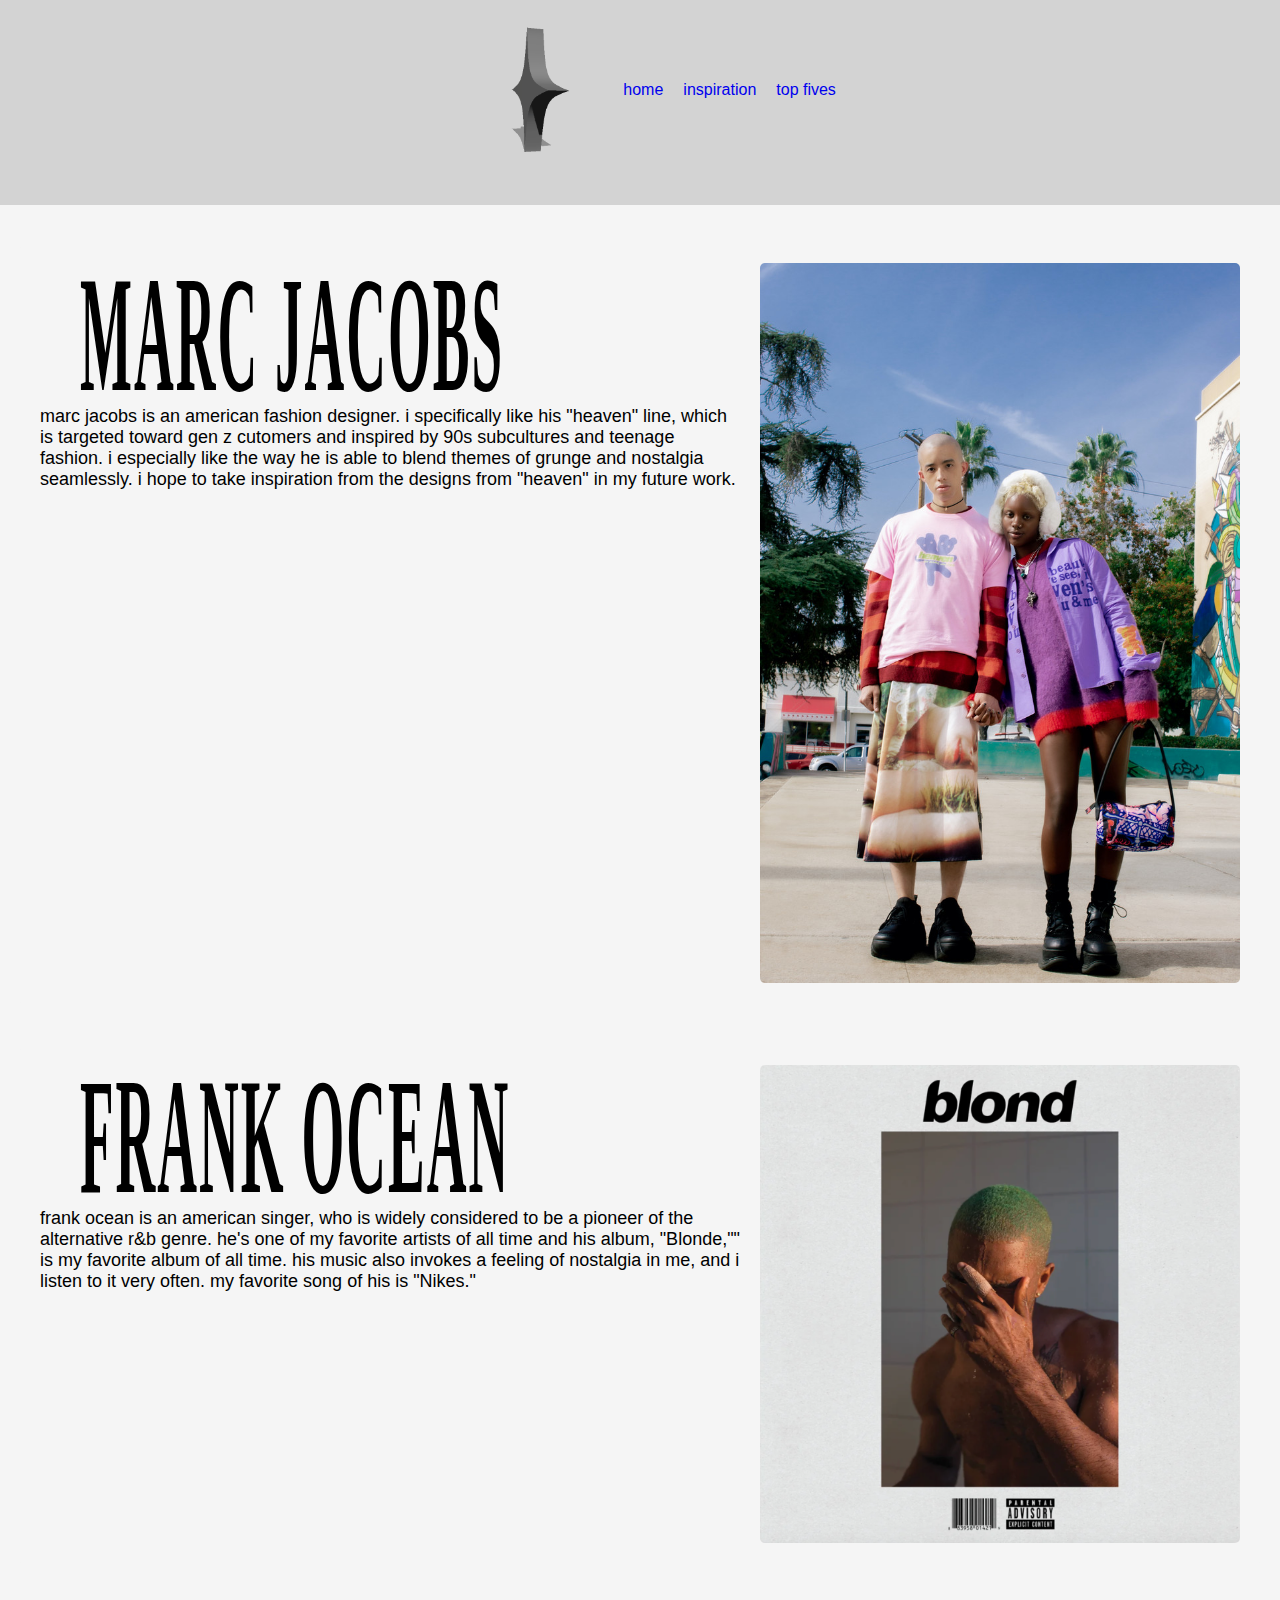
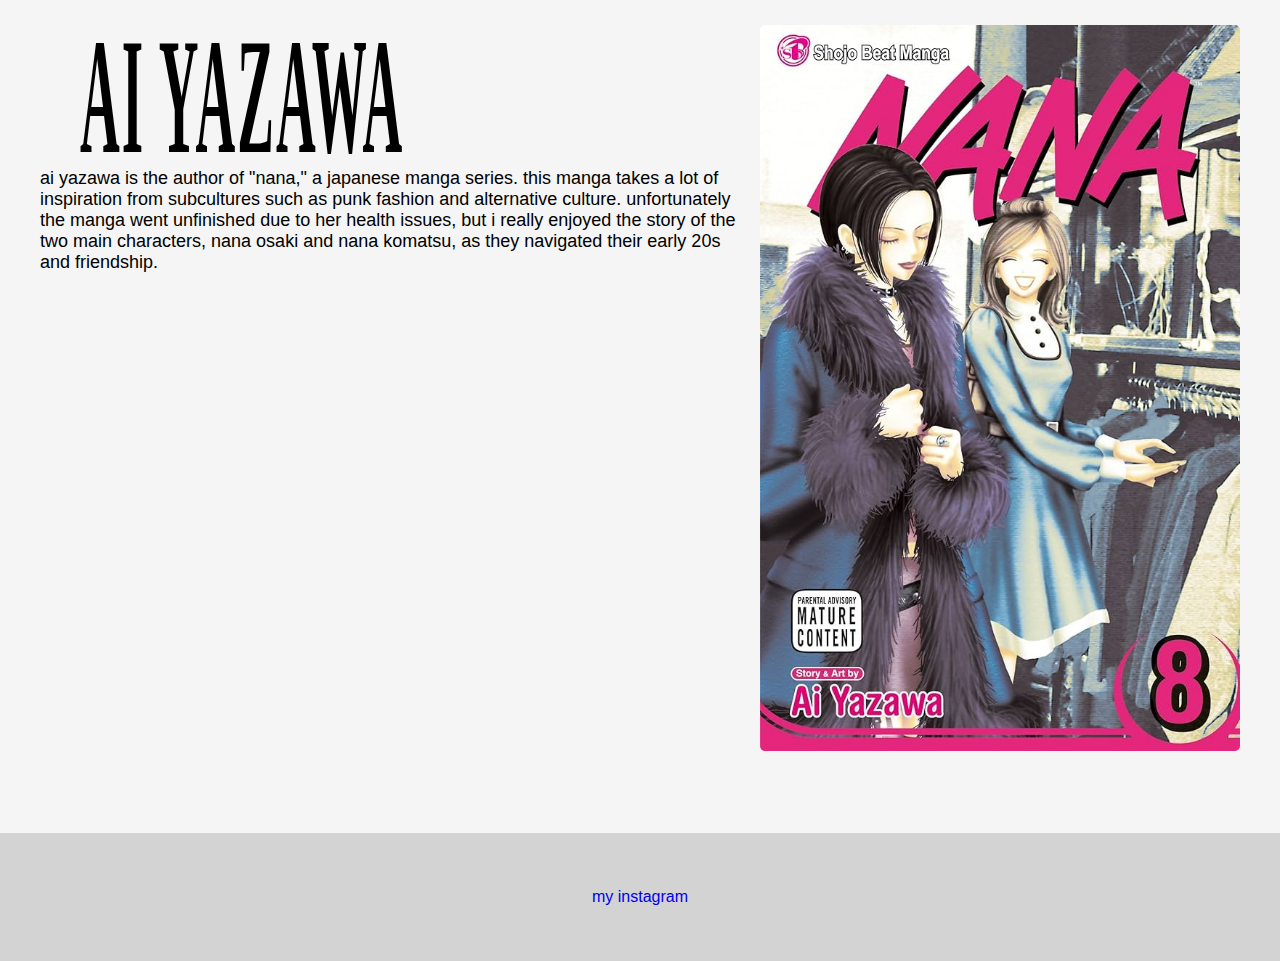
<file: inspiration/inspiration.html>
<!DOCTYPE html>
<html lang="en">
    <head>
        <meta charset="UTF-8">
        <link rel="stylesheet" href="css/style.css">
        <title>three artists who inspire me</title>
    </head>

    
    <header id="header">
        <img id="gif" src="img/4ptstarslow.gif">
        <nav>
            <a href="../index.html">home</a>
            <a href="inspiration.html">inspiration</a>
            <a href="../topfive/topfive.html">top fives</a>
        </nav>
    </header>
    <br>

    <div class="container">
        <div class="section">
            <div class="leftColumn">
                <h2>marc jacobs</h2>
                    <p>marc jacobs is an american fashion designer. i specifically like his "heaven" line, which is targeted toward gen z cutomers and inspired by 90s subcultures and teenage fashion. i especially like the way he is able to blend themes of grunge and nostalgia seamlessly. i hope to take inspiration from the designs from "heaven" in my future work.</p>
            </div>
            <div class="rightColumn">
                <a href="https://www.instagram.com/heavn/?hl=en">
                    <img src="img/heaven.jpg" alt="Two models wearing pieces from heaven, which feature bright pastel colors and are reminscent of 90's fashion."></a>
            </div>
        </div>

        <br>
        <div class="section">
            <div class="leftColumn">
                <h2>frank ocean</h2>
                    <p>frank ocean is an american singer, who is widely considered to be a pioneer of the alternative r&b genre. he's one of my favorite artists of all time and his album, "Blonde,"" is my favorite album of all time. his music also invokes a feeling of nostalgia in me, and i listen to it very often. my favorite song of his is "Nikes."</p>
            </div>
            <div class="rightColumn">
            <a href="https://open.spotify.com/album/3mH6qwIy9crq0I9YQbOuDf?si=RvwLKBbiQ2OG6kUuFRM29w">
                <img src="img/blonde.png" alt="The album cover of Frank Ocean's critically acclaimed second studio album Blonde, regarded for its progressive sounds and introspective lyrics."></a>
            </div>
        </div>
        <br>

        <div class="section">
            <div class="leftColumn">
                <h2>ai yazawa</h2>
                <p>ai yazawa is the author of "nana," a japanese manga series. this manga takes a lot of inspiration from subcultures such as punk fashion and alternative culture. unfortunately the manga went unfinished due to her health issues, but i really enjoyed the story of the two main characters, nana osaki and nana komatsu, as they navigated their early 20s and friendship.</p>
            </div>
            <div class="rightColumn">
                <a href="https://en.wikipedia.org/wiki/Nana_(manga)">
                    <img src="img/nana.jpg" alt="nana osaki and nana komatsu, the two female protagonists of ai yazawa’s manga series nana, which centered around their struggle to balance their friendship and pursuit for success in tokyo."></a>
            </div>
        </div>
        <br>
    </div>

    <footer>
        <div class="footertext"><a href="https://www.instagram.com/nico.sm/">my instagram</a> </div>
    </footer>
</body>
</html>
</file>
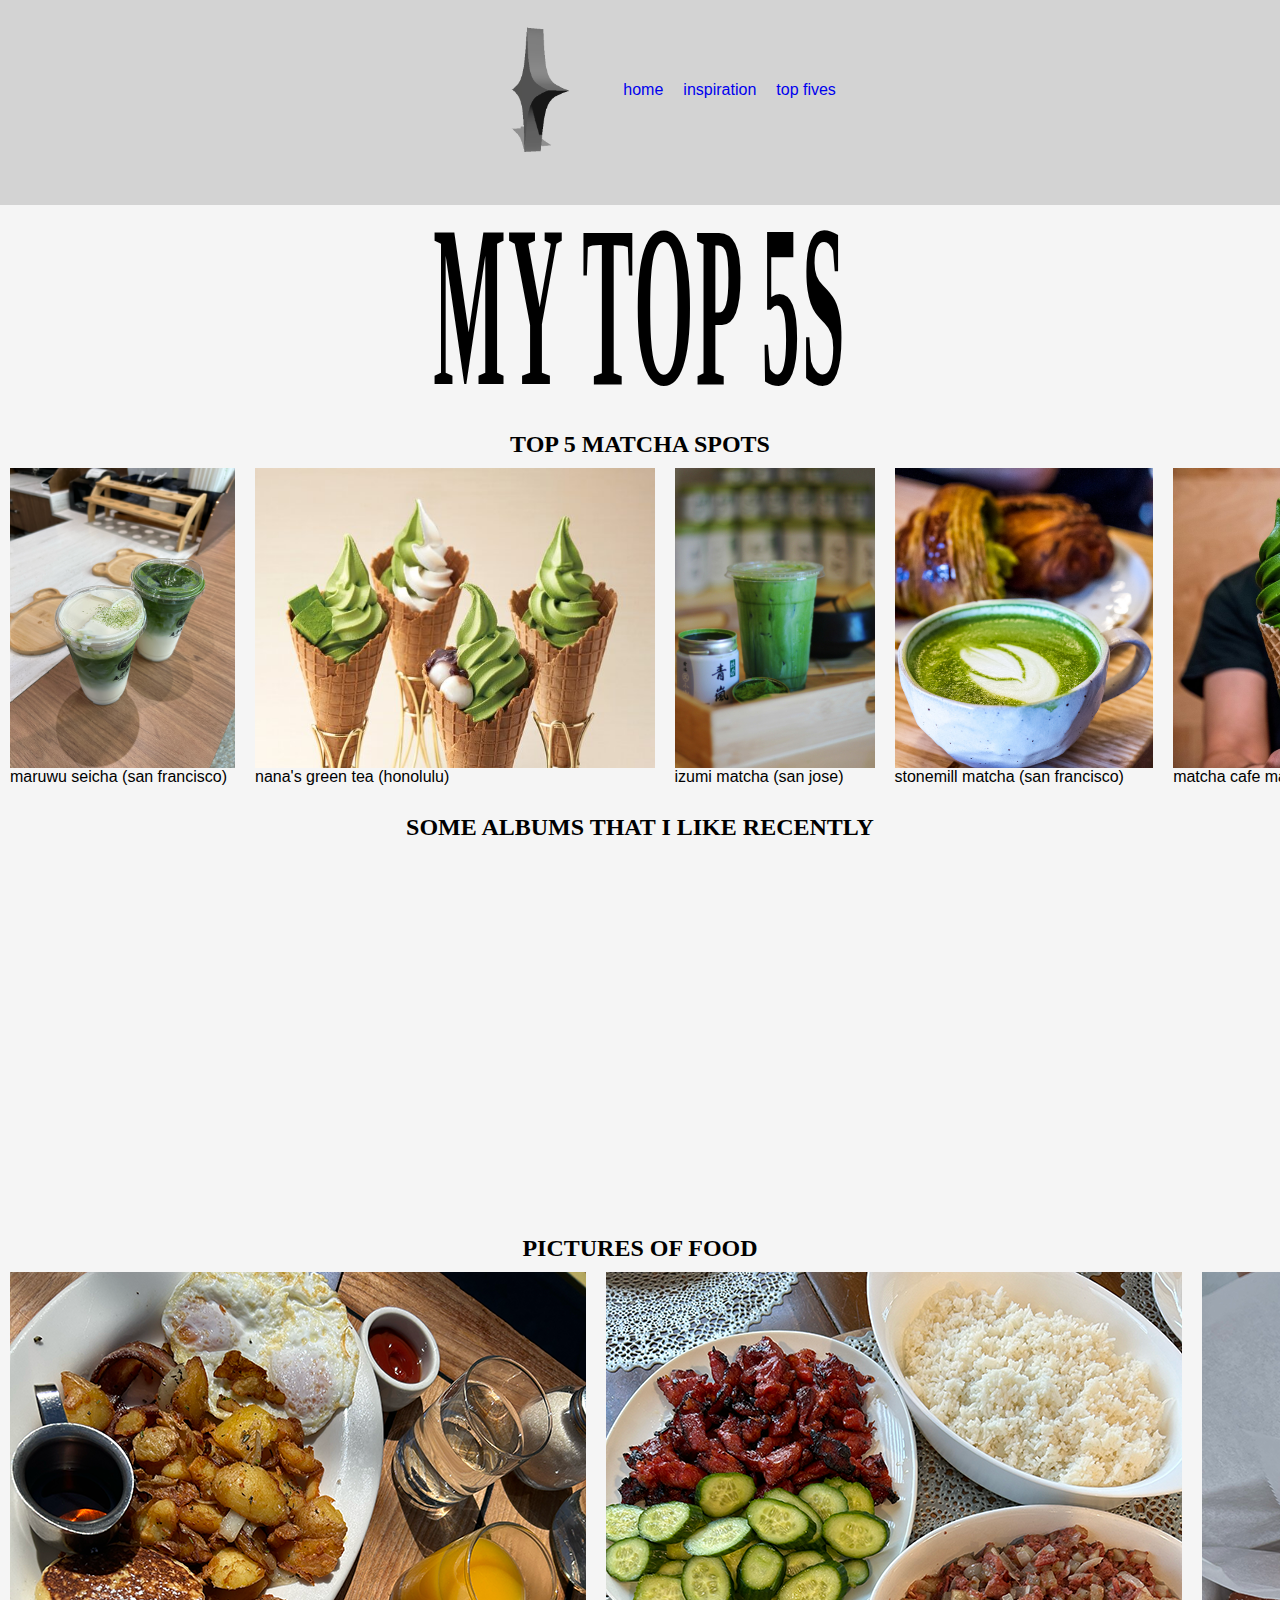
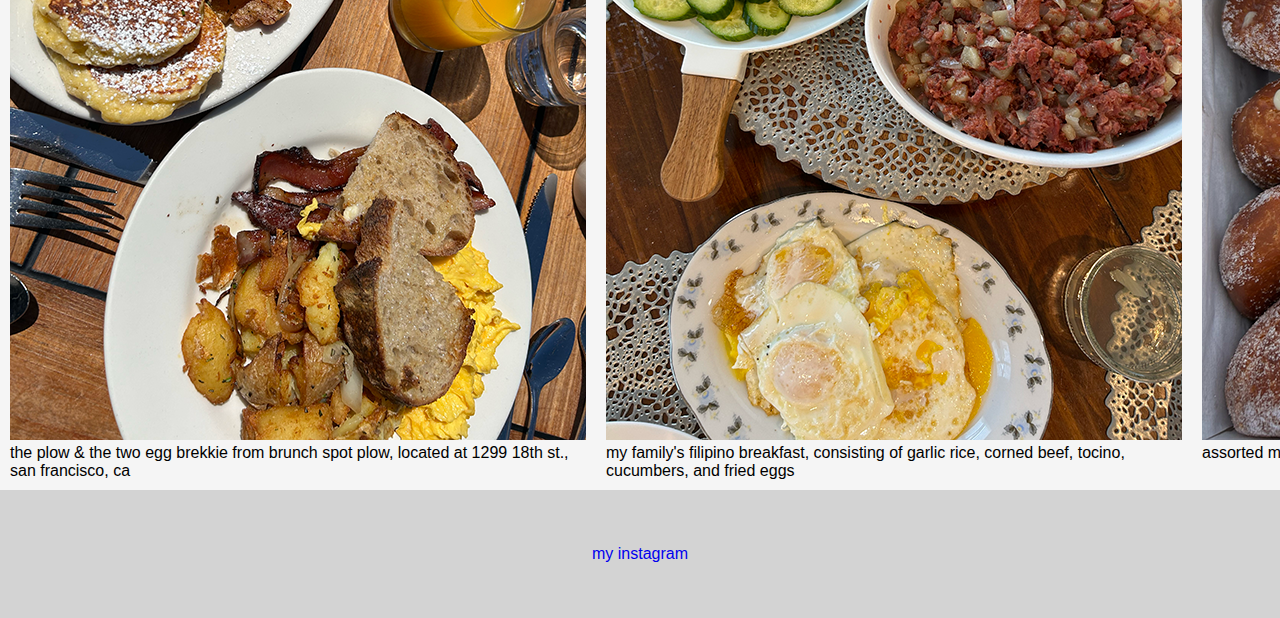
<file: topfive/topfive.html>
<!DOCTYPE html>
<html lang="en">
    <head>
        <meta charset="UTF-8">
        <title>my top 5's</title>
        <link rel="stylesheet" href="css/style.css">
    </head>

<header id="header">
        <img id="gif" src="img/4ptstarslow.gif">
        <nav>
            <a href="../index.html">home</a>
            <a href="../inspiration/inspiration.html">inspiration</a>
            <a href="topfive.html">top fives</a>
        </nav>
    </header>


<body>
    <h1>my top 5s</h1>
    
    <br>

    <div class="listcontainer">
        <div class="rowContainer">
            <h2>top 5 matcha spots</h2>
                <ol id="matcha">
                    <li>
                    <a href="https://www.instagram.com/maruwuseichausa/" target="_blank">
                        <img src="img/maruwuseicha.png" alt="two matcha lattes from maruwu seicha in SF japantown"></a>
                        <p>maruwu seicha (san francisco)</p>
                    <li>
                    <a href="https://www.instagram.com/nanasgreentea_waikiki/" target="_blank">
                        <img src="img/nanagreentea.jpg" alt="matcha soft serve from nana's green tea in honolulu, hawaii"></a>
                        <p>nana's green tea (honolulu)</p>
                    <li>
                    <a href="https://www.instagram.com/izumi.matcha/" target="_blank">
                        <img src="img/izumi.jpg" alt="matcha tornado from izumi matcha in san jose"></a>
                        <p>izumi matcha (san jose)</p>
                    <li>
                    <a href="https://www.instagram.com/stonemillmatcha/" target="_blank">
                        <img src="img/stonemill.jpg" alt="matcha pastry and hot matcha latte from stonemill matcha in san francisco"></a>
                        <p>stonemill matcha (san francisco)</p>
                    <li>
                    <a href="https://www.instagram.com/matchacafemaiko/" target="_blank">
                        <img src="img/maiko.jpg" alt= "matcha soft serve from matcha cafe maiko, which has locations all over the usa"></a>
                        <p>matcha cafe maiko (usa)</p>
                </ol>
            </div>
        </div>
        
        <br>

        <div class="rowContainer">
            <h2>some albums that i like recently</h2>
            <div class="listItems">
                <ul>
                    <li><iframe style="border-radius:12px" src="https://open.spotify.com/embed/album/0JfgfkFvNYiZIt5mS3skmZ?utm_source=generator&theme=0" width="352" height="352" frameBorder="0" allowfullscreen="" allow="autoplay; clipboard-write; encrypted-media; fullscreen; picture-in-picture" loading="lazy"></iframe></li>
                    <li><iframe style="border-radius:12px" src="https://open.spotify.com/embed/album/3mH6qwIy9crq0I9YQbOuDf?utm_source=generator&theme=0" width="352" height="352" frameBorder="0" allowfullscreen="" allow="autoplay; clipboard-write; encrypted-media; fullscreen; picture-in-picture" loading="lazy"></iframe></li>
                    <li><iframe style="border-radius:12px" src="https://open.spotify.com/embed/album/7MXxt6ult07PrDraCxb5EK?utm_source=generator&theme=0" width="352" height="352" frameBorder="0" allowfullscreen="" allow="autoplay; clipboard-write; encrypted-media; fullscreen; picture-in-picture" loading="lazy"></iframe></li>
                    <li><iframe style="border-radius:12px" src="https://open.spotify.com/embed/album/5oT7xqbRbQCevZ0XC5aBFu?utm_source=generator&theme=0" width="352" height="352" frameBorder="0" allowfullscreen="" allow="autoplay; clipboard-write; encrypted-media; fullscreen; picture-in-picture" loading="lazy"></iframe></li>
                    <li><iframe style="border-radius:12px" src="https://open.spotify.com/embed/album/5XpEKORZ4y6OrCZSKsi46A?utm_source=generator&theme=0" width="352" height="352" frameBorder="0" allowfullscreen="" allow="autoplay; clipboard-write; encrypted-media; fullscreen; picture-in-picture" loading="lazy"></iframe></li>
                    <li><iframe style="border-radius:12px" src="https://open.spotify.com/embed/album/58iEeJbYd6OBGRM0TiwltL?utm_source=generator&theme=0" width="352" height="352" frameBorder="0" allowfullscreen="" allow="autoplay; clipboard-write; encrypted-media; fullscreen; picture-in-picture" loading="lazy"></iframe></li>
                    <li><iframe style="border-radius:12px" src="https://open.spotify.com/embed/album/7dAm8ShwJLFm9SaJ6Yc58O?utm_source=generator&theme=0" width="352" height="352" frameBorder="0" allowfullscreen="" allow="autoplay; clipboard-write; encrypted-media; fullscreen; picture-in-picture" loading="lazy"></iframe></li>
                    <li><iframe style="border-radius:12px" src="https://open.spotify.com/embed/album/0kT2Dn4QknHk92h76ZcMk0?utm_source=generator&theme=0" width="352" height="352" frameBorder="0" allowfullscreen="" allow="autoplay; clipboard-write; encrypted-media; fullscreen; picture-in-picture" loading="lazy"></iframe></li>
                    <li><iframe style="border-radius:12px" src="https://open.spotify.com/embed/album/1KNUCVXgIxKUGiuEB8eG0i?utm_source=generator&theme=0" width="352" height="352" frameBorder="0" allowfullscreen="" allow="autoplay; clipboard-write; encrypted-media; fullscreen; picture-in-picture" loading="lazy"></iframe></li>
                    <li><iframe style="border-radius:12px" src="https://open.spotify.com/embed/album/4kPTj6wYQUYtgBOZb1E6Pg?utm_source=generator&theme=0" width="352" height="352" frameBorder="0" allowfullscreen="" allow="autoplay; clipboard-write; encrypted-media; fullscreen; picture-in-picture" loading="lazy"></iframe></li>
                    <li><iframe style="border-radius:12px" src="https://open.spotify.com/embed/album/0ResBXlOIf8Bqsf6W9swJx?utm_source=generator&theme=0" width="352" height="352" frameBorder="0" allowfullscreen="" allow="autoplay; clipboard-write; encrypted-media; fullscreen; picture-in-picture" loading="lazy"></iframe></li>
                    <li><iframe style="border-radius:12px" src="https://open.spotify.com/embed/album/1DKgZeAYrjslAPZVMe6EFt?utm_source=generator&theme=0" width="352" height="352" frameBorder="0" allowfullscreen="" allow="autoplay; clipboard-write; encrypted-media; fullscreen; picture-in-picture" loading="lazy"></iframe></li>
                </ul>
            </div>
        </div>
        
        <br>

        <div class="rowContainer">
            <h2>pictures of food</h2>
            <div class="listItems">
                <ol>
                    <li><img src="img/plow.png" alt="brunch from plow in san francisco">
                        <p>the plow & the two egg brekkie from brunch spot plow, located at 1299 18th st., san francisco, ca</p></li>
                    <li><img src="img/breggy.png" alt="my family's filipino breakfast">
                        <p>my family's filipino breakfast, consisting of garlic rice, corned beef, tocino, cucumbers, and fried eggs</p></li>
                    <li><img src="img/leonards.png" alt="assorted malasadas from leonards bakery in oahu, hawaii">
                        <p>assorted malasadas (portuguese donuts) from leonard's bakery in oahu, hawaii.</p></li>
                    <li><img src="img/nguyens.png" alt="banh mi with fries and garlic noodles from nguyen's kitchen in orange, ca">
                        <p>banh mi with fries and garlic noodles from nguyen's kitchen in orange, ca</p></li>
                    <li><img src="img/hako.png" alt="katsudon from hako in irvine, ca">
                        <p>katsudon curry from hako in irvine, ca</p></li>
                </ol>
            </div>
        </div>
    </div>
    
    <footer>
        <div class="footertext"><a href="https://www.instagram.com/nico.sm/">my instagram</a> 
        </div>
    </footer>
</body>
</html>
</file>
<file: inspiration/css/style.css>
* {
    box-sizing: border-box;
    margin: 0;
    padding: 0%;
    text-decoration: none;
}
header {
    background-color: lightgray;
	display: flex;
	flex-direction: row;
	flex-wrap: wrap;
	justify-content: center;
    align-items: center;
	padding-bottom: 2%;
    width: 100%;
}

#gif {
    width: 10%;
    height: 10%;
    display: flex;
    margin: 2%;
}
nav {
    color: black;
    display: flex;
    gap: 20px;
    font-family: "baskerville", sans-serif;
}



body {
    display: flex;
    flex-direction: column;
    margin: 0;
    height: 100%;
    background-color:whitesmoke;
}

h2 {
    text-transform: uppercase;
    font-size: 4.3vw;
    letter-spacing: 2px;
    margin: bottom 40px;
    transform: scaleY(3);
    padding: 40px;
}

.container {
    max width: 1200px;
    margin: 0 auto;
    padding: 20px;
}

.section {
    display: flex;
    justify-content: space-between;
    background-color: whitesmoke;
    border-radius: 5px;
    margin-bottom: 20px;
    padding: 20px;
    justify-items: center;
    align-items: flex-start;
}

.leftColumn {
    flex: 1;
    padding-right: 20px;
}

p {
    font-family: "baskerville", sans-serif;
    font-size: 18px;
}

.rightColumn {
    width: 40%;
}

.rightColumn img {
    width: 100%;
    border-radius: 5px;
    object-fit: cover;
}

footer {
    background-color: lightgray;
	height: 10dvw;
    font-family: "baskerville", sans-serif;
    color:black;
    display: flex;
    justify-content: center;
    align-items: center;
    width: 100%;
}
</file>
<file: topfive/css/style.css>
/*page layout inspired by marisa kahn and zachary nightingale. thank you marisa and zachary!!*/

* {
    box-sizing: border-box;
    margin: 0;
    padding: 0%;
    text-decoration: none;
}
header {
    background-color: lightgray;
	display: flex;
	flex-direction: row;
	flex-wrap: wrap;
	justify-content: center;
    align-items: center;
	padding-bottom: 2%;
    width: 100%;
}

#gif {
    width: 10%;
    height: 10%;
    display: flex;
    margin: 2%;
}
nav {
    color: black;
    display: flex;
    gap: 20px;
    font-family: "baskerville", sans-serif;
}






body {
    background-color: whitesmoke;
}

h1 {
    color: black;
    text-transform: uppercase;
    font-size: 6vw;
    letter-spacing: 2px;
    transform: scaleY(3);
    margin: 40px;
    padding-top: 20px;
    padding-bottom: 20px;
    text-align:center;
}

h2 {
    text-transform: uppercase;
    text-align: center;
}

ol, ul, dl {
    font-family: "baskerville", sans-serif;
}
.listContainer {
    max width: 1200px;
    margin: 20px auto;
    padding: 20px;
    max height: 80%;
    margin-bottom: 40px;
}


ol {
    display: flex;
    flex-direction: row;
    flex:1;
    flex-wrap: nowrap;
    overflow-x: auto;
    gap: 20px;
    padding: 10px;
    list-style: none;
    justify-content: space-between
}

#matcha img {
    max-height: 300px;
    display: flex;
    flex-direction: column;
    flex wrap: wrap;
    object-fit:fit;
}

ul {
    display: flex;
    flex-direction: row;
    flex-wrap: nowrap;
    overflow-x: auto;
    gap: 20px;
    padding: 10px;
    list-style: none;
    height: 30%;
}



footer {
    background-color: lightgray;
	height: 10dvw;
    font-family: "baskerville", sans-serif;
    color:black;
    display: flex;
    justify-content: center;
    align-items: center;
    width: 100%;
}
</file>
